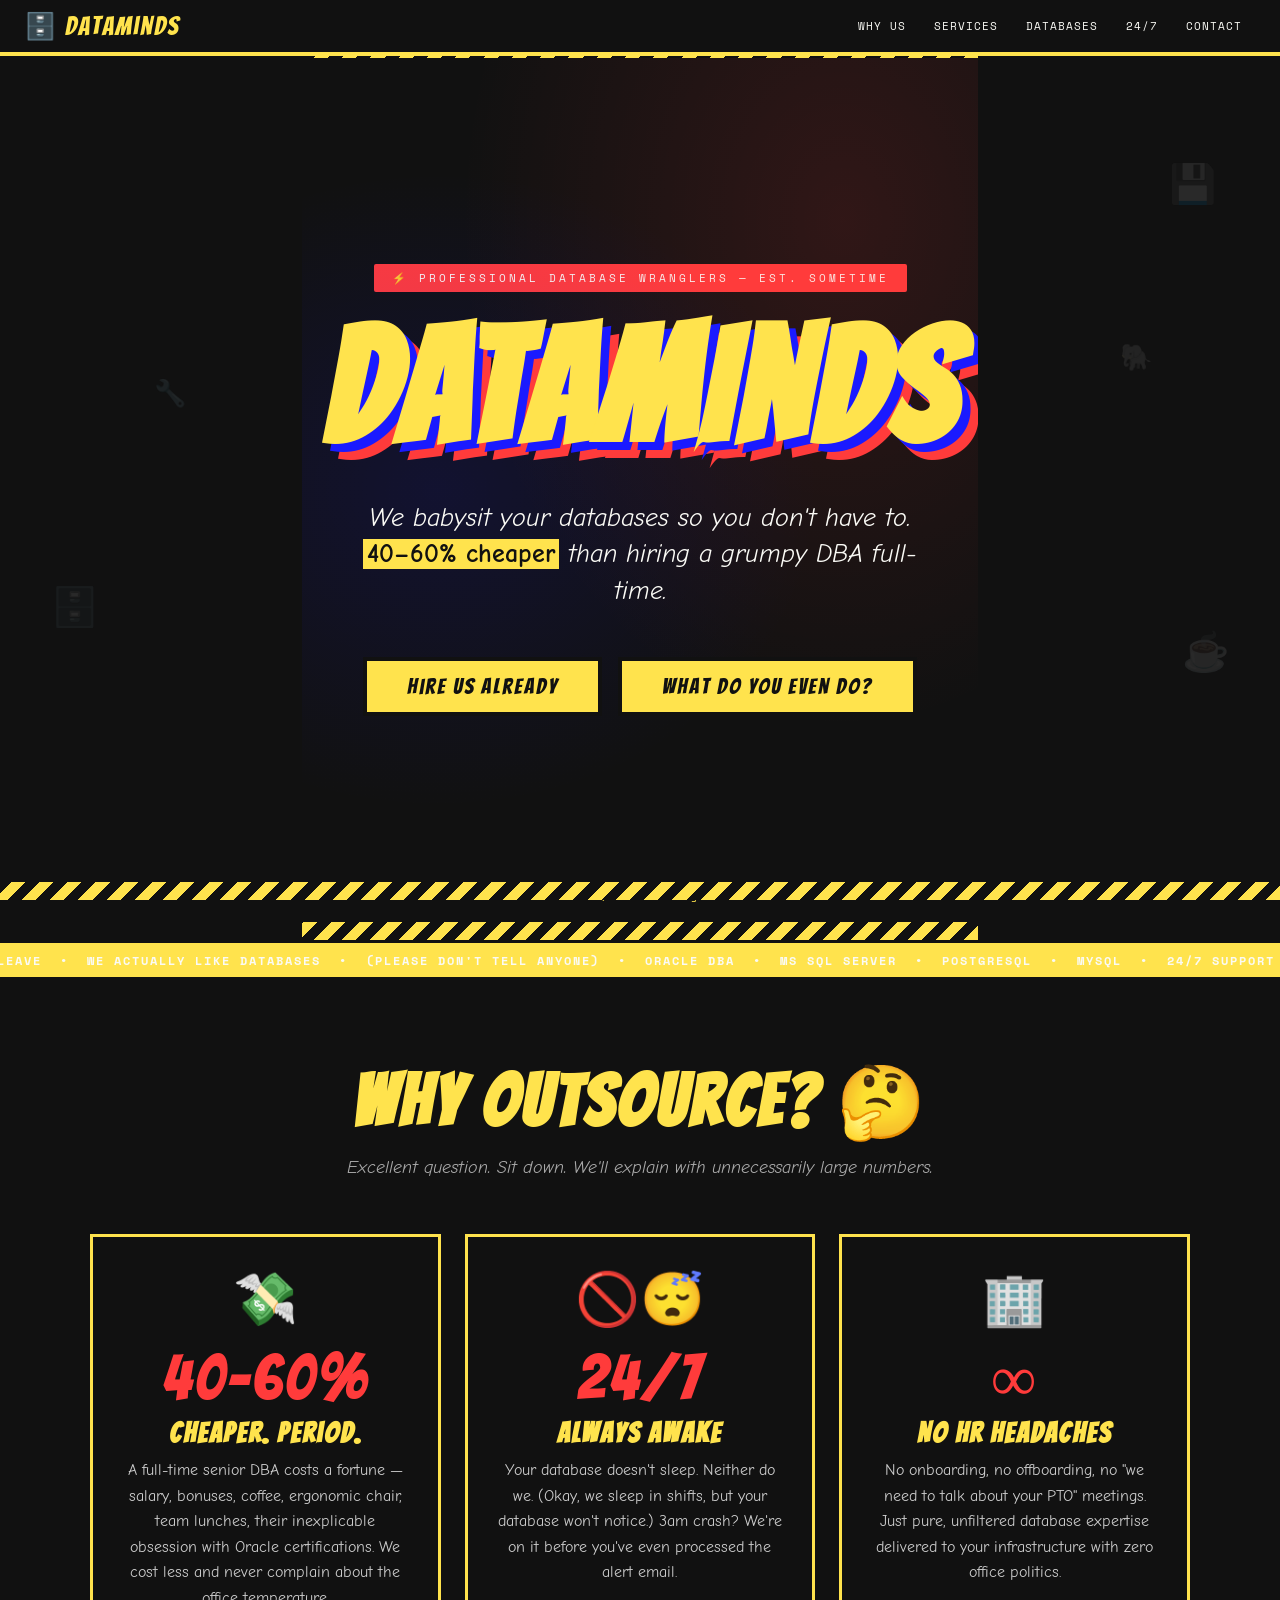
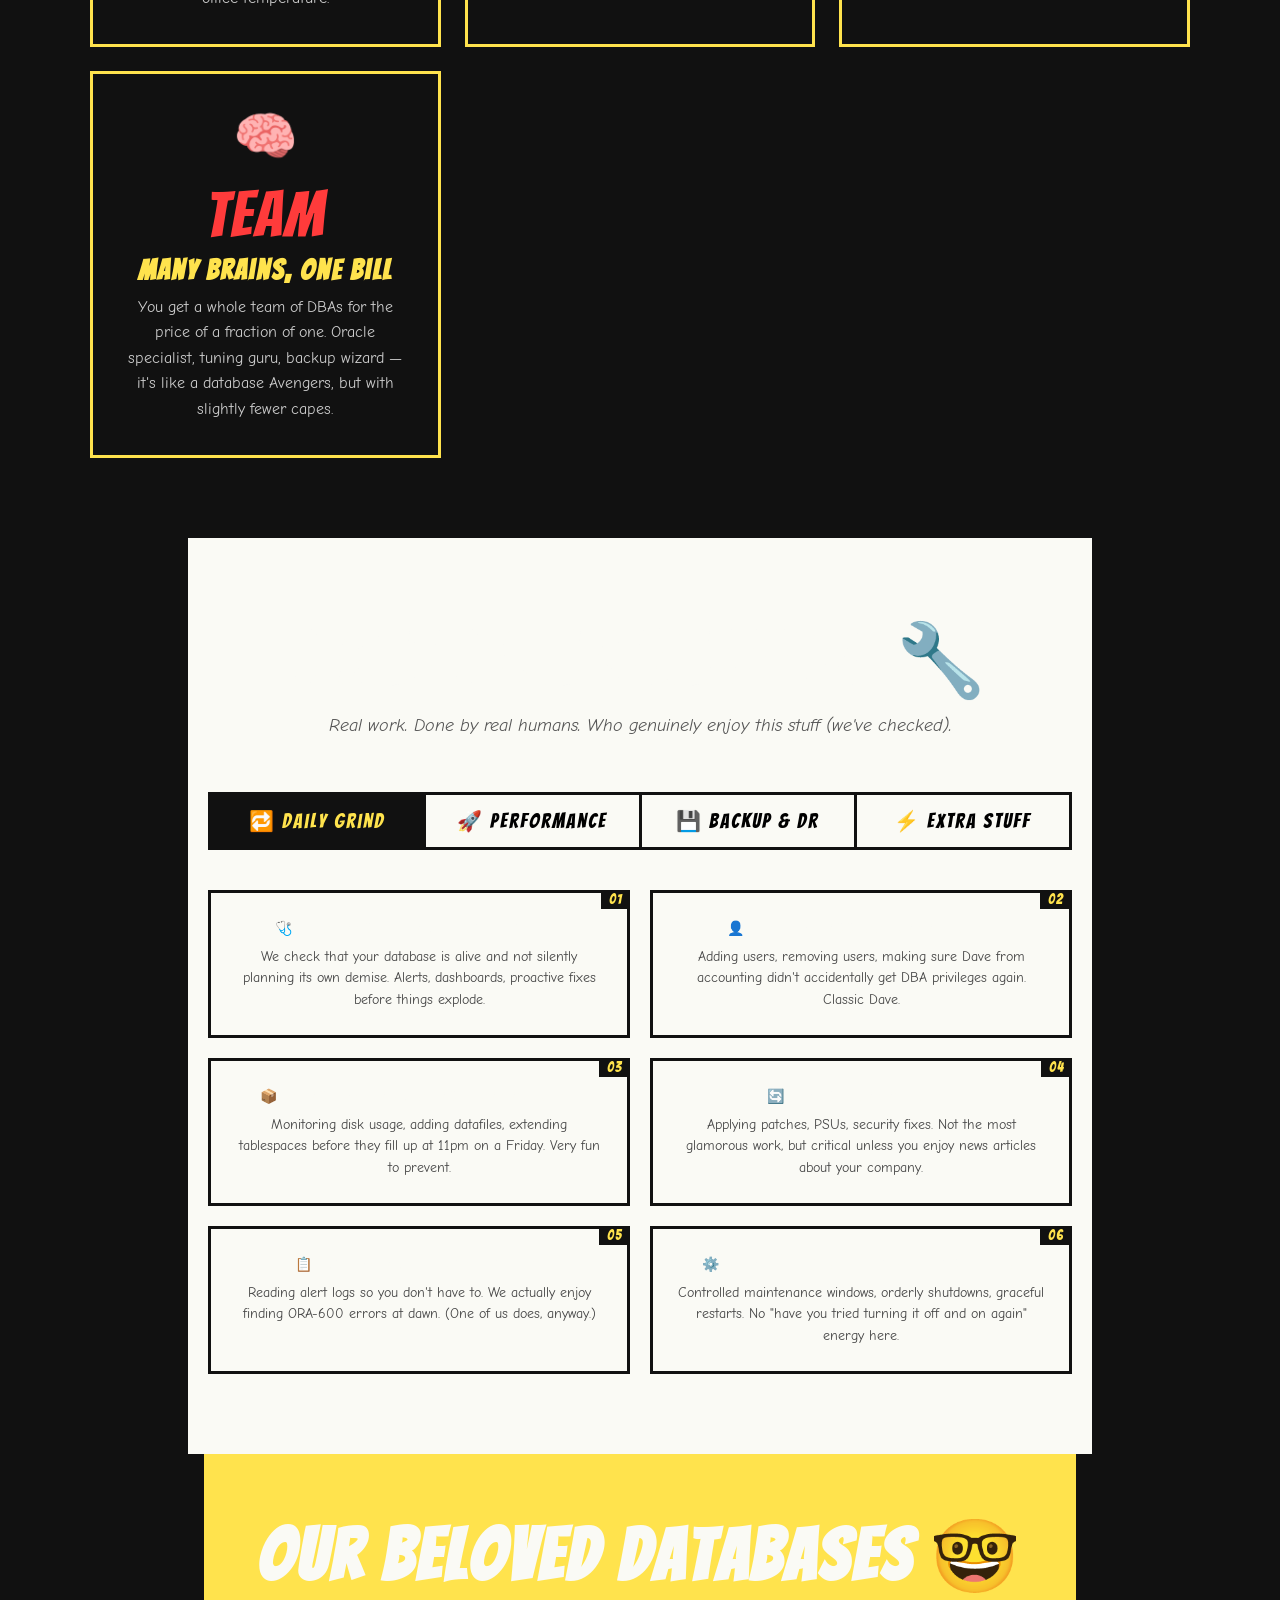
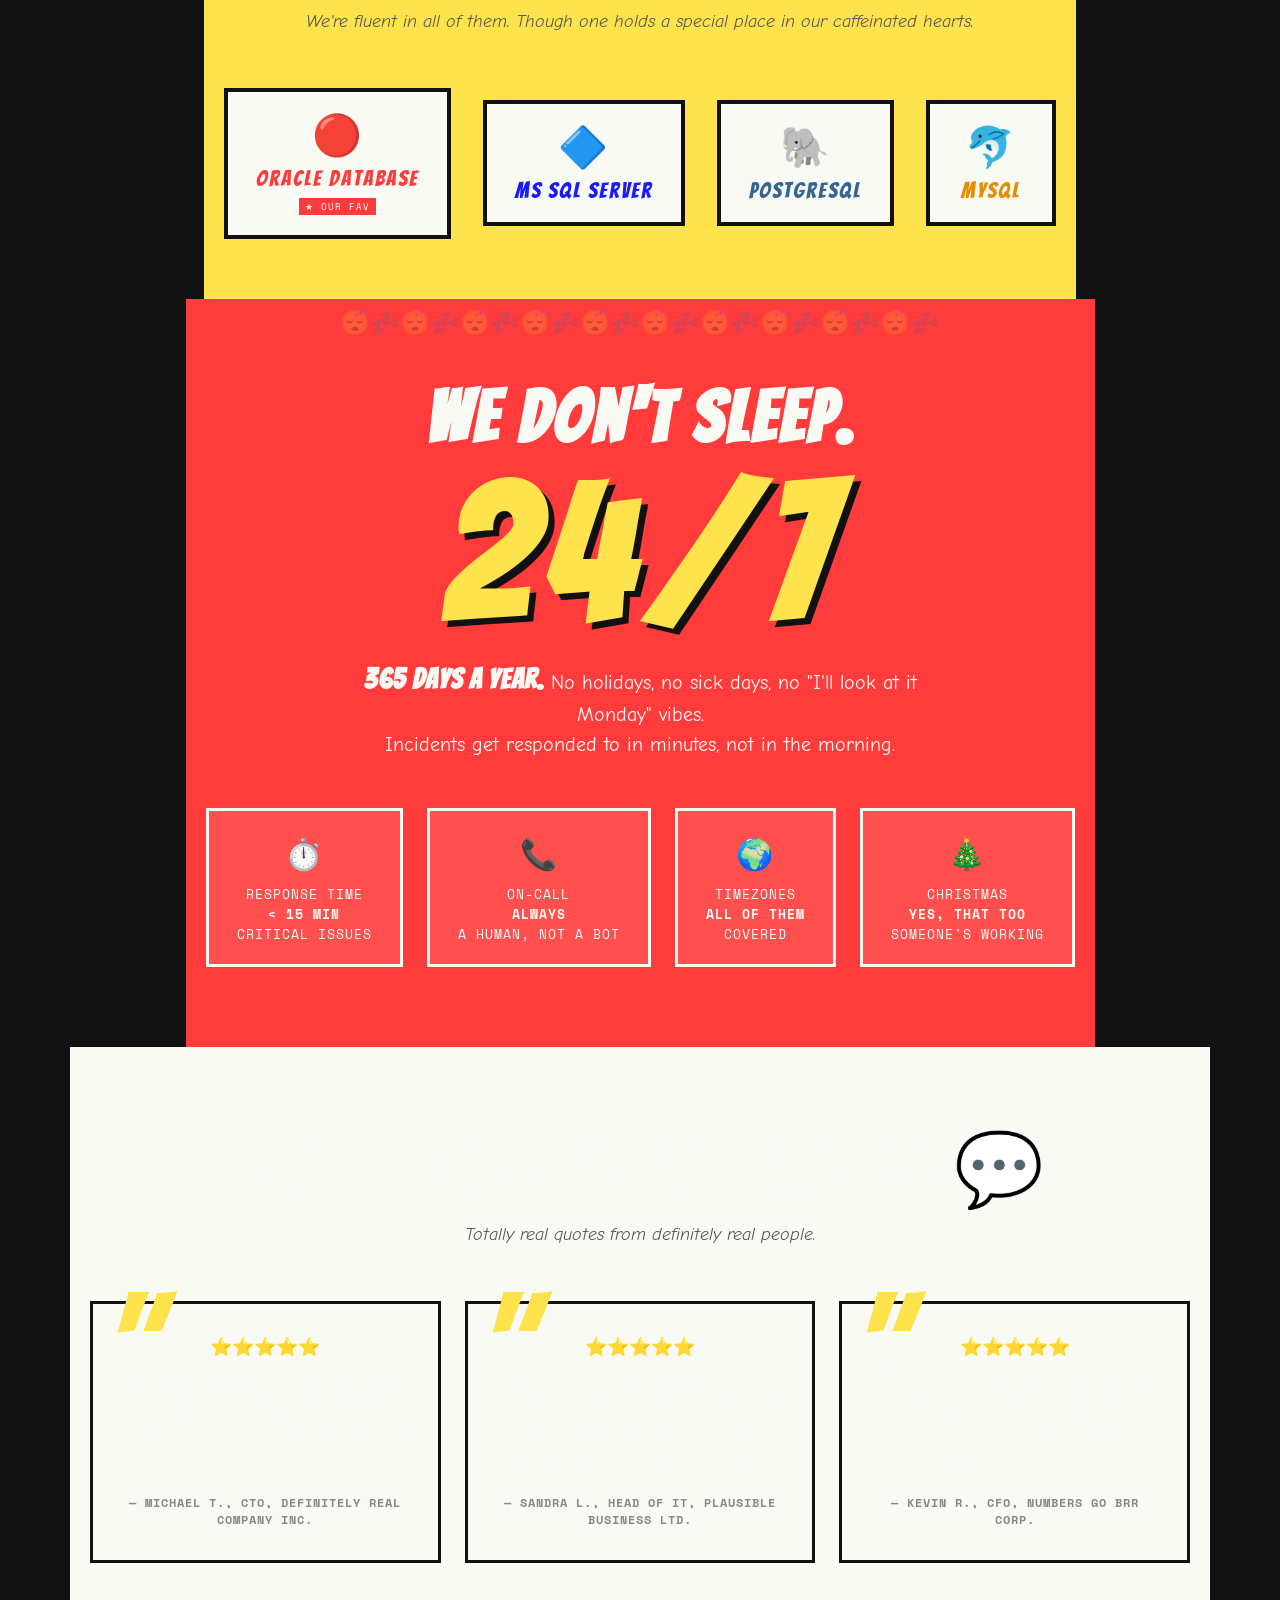
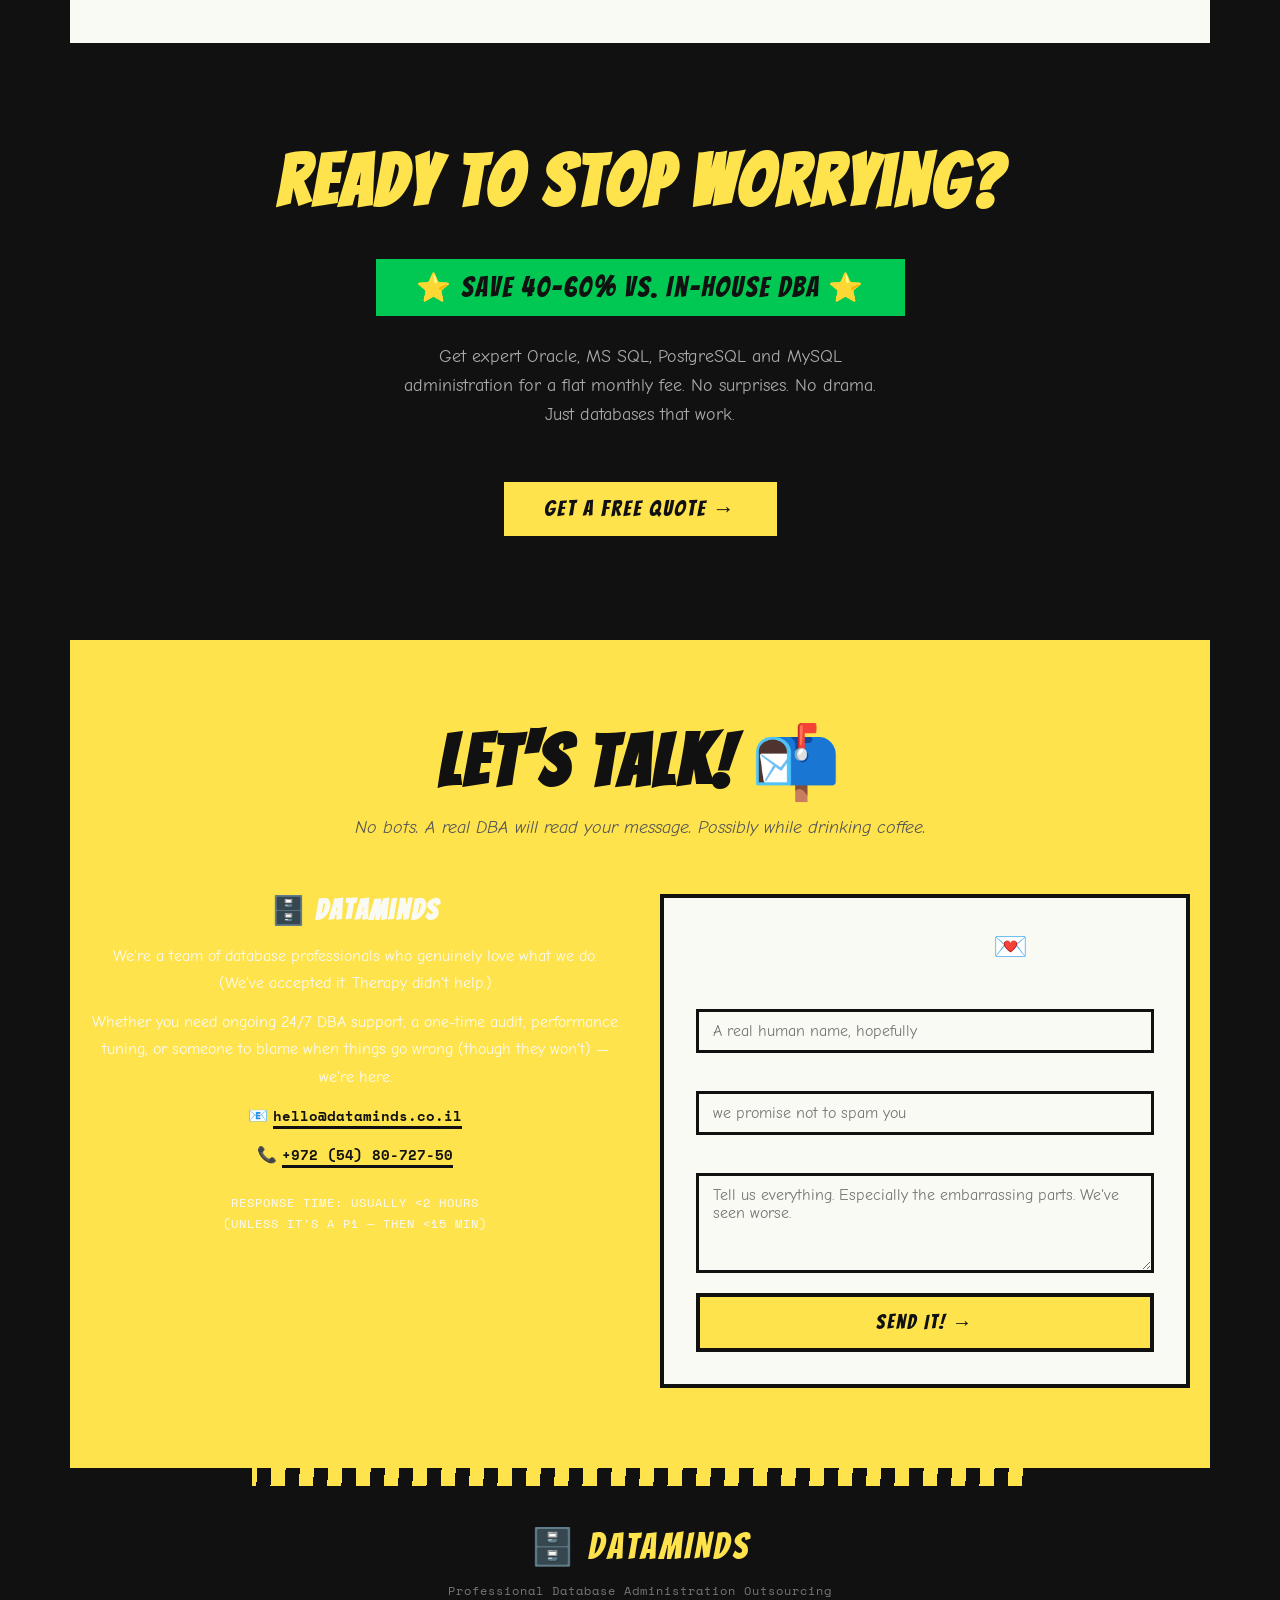
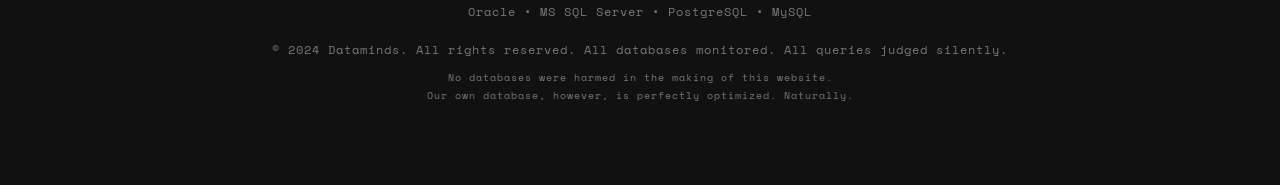
<file: index.html>
<!DOCTYPE html>
<html lang="en">

<head>
  <meta charset="UTF-8">
  <meta name="viewport" content="width=device-width, initial-scale=1.0">
  <title>Dataminds — Database Babysitters for Hire</title>
  <link
    href="https://fonts.googleapis.com/css2?family=Bangers&family=Comic+Neue:ital,wght@0,400;0,700;1,400&family=Space+Mono:ital,wght@0,400;0,700;1,400&display=swap"
    rel="stylesheet">
  <link rel="stylesheet" href="style.css">

</head>

<body>
  <!-- NAV -->
  <nav>
    <a href="#top" class="nav-logo">🗄️ Dataminds</a>
    <ul class="nav-links">
      <li><a href="#why">Why Us</a></li>
      <li><a href="#services">Services</a></li>
      <li><a href="#databases">Databases</a></li>
      <li><a href="#availability">24/7</a></li>
      <li><a href="#contact">Contact</a></li>
    </ul>
  </nav>

  <!-- HERO -->
  <section class="hero" id="top">
    <div class="hero-tape"></div>
    <span class="floaty">🗄️</span>
    <span class="floaty">💾</span>
    <span class="floaty">☕</span>
    <span class="floaty">🔧</span>
    <span class="floaty">🐘</span>

    <div class="hero-badge">⚡ Professional Database Wranglers — Est. Sometime</div>
    <h1 class="hero-logo">DATAMINDS</h1>
    <p class="hero-tagline">
      We babysit your databases so you don't have to.<br>
      <span>40–60% cheaper</span> than hiring a grumpy DBA full-time.
    </p>

    <div class="hero-cta">
      <a href="#contact" class="btn btn-primary">Hire Us Already</a>
      <a href="#services" class="btn btn-secondary">What Do You Even Do?</a>
    </div>

    <span class="hero-scroll">scroll, we dare you</span>
    <div class="hero-tape-bottom"></div>
  </section>

  <!-- TICKER -->
  <div class="ticker">
    <span class="ticker-inner">
      Oracle DBA &nbsp;•&nbsp; MS SQL Server &nbsp;•&nbsp; PostgreSQL &nbsp;•&nbsp; MySQL &nbsp;•&nbsp; 24/7 Support
      &nbsp;•&nbsp; No Vacation Days &nbsp;•&nbsp; No Sick Leave &nbsp;•&nbsp; We Actually Like Databases &nbsp;•&nbsp;
      (Please Don't Tell Anyone) &nbsp;•&nbsp;
      Oracle DBA &nbsp;•&nbsp; MS SQL Server &nbsp;•&nbsp; PostgreSQL &nbsp;•&nbsp; MySQL &nbsp;•&nbsp; 24/7 Support
      &nbsp;•&nbsp; No Vacation Days &nbsp;•&nbsp; No Sick Leave &nbsp;•&nbsp; We Actually Like Databases &nbsp;•&nbsp;
      (Please Don't Tell Anyone) &nbsp;•&nbsp;
    </span>
  </div>

  <!-- WHY US -->
  <section class="why-section" id="why">
    <div class="container">
      <h2 class="section-title">Why Outsource? 🤔</h2>
      <p class="section-subtitle">Excellent question. Sit down. We'll explain with unnecessarily large numbers.</p>

      <div class="why-grid">
        <div class="why-card reveal">
          <span class="why-card-emoji">💸</span>
          <div class="big-number">40–60%</div>
          <h3>Cheaper. Period.</h3>
          <p>A full-time senior DBA costs a fortune — salary, bonuses, coffee, ergonomic chair, team lunches, their
            inexplicable obsession with Oracle certifications. We cost less and never complain about the office
            temperature.</p>
        </div>
        <div class="why-card reveal">
          <span class="why-card-emoji">🚫😴</span>
          <div class="big-number">24/7</div>
          <h3>Always Awake</h3>
          <p>Your database doesn't sleep. Neither do we. (Okay, we sleep in shifts, but your database won't notice.) 3am
            crash? We're on it before you've even processed the alert email.</p>
        </div>
        <div class="why-card reveal">
          <span class="why-card-emoji">🏢</span>
          <div class="big-number">∞</div>
          <h3>No HR Headaches</h3>
          <p>No onboarding, no offboarding, no "we need to talk about your PTO" meetings. Just pure, unfiltered database
            expertise delivered to your infrastructure with zero office politics.</p>
        </div>
        <div class="why-card reveal">
          <span class="why-card-emoji">🧠</span>
          <div class="big-number">Team</div>
          <h3>Many Brains, One Bill</h3>
          <p>You get a whole team of DBAs for the price of a fraction of one. Oracle specialist, tuning guru, backup
            wizard — it's like a database Avengers, but with slightly fewer capes.</p>
        </div>
      </div>
    </div>
  </section>

  <!-- SERVICES -->
  <section class="services-section" id="services">
    <div class="container">
      <h2 class="section-title">What We Actually Do 🔧</h2>
      <p class="section-subtitle">Real work. Done by real humans. Who genuinely enjoy this stuff (we've checked).</p>

      <div class="services-tabs">
        <button class="tab-btn active" onclick="showTab('daily')">🔁 Daily Grind</button>
        <button class="tab-btn" onclick="showTab('performance')">🚀 Performance</button>
        <button class="tab-btn" onclick="showTab('backup')">💾 Backup & DR</button>
        <button class="tab-btn" onclick="showTab('extras')">⚡ Extra Stuff</button>
      </div>

      <div id="tab-daily" class="tab-panel active">
        <div class="services-list">
          <div class="service-item reveal" data-num="01">
            <h4>🩺 Instance Health Monitoring</h4>
            <p>We check that your database is alive and not silently planning its own demise. Alerts, dashboards,
              proactive fixes before things explode.</p>
          </div>
          <div class="service-item reveal" data-num="02">
            <h4>👤 User & Access Management</h4>
            <p>Adding users, removing users, making sure Dave from accounting didn't accidentally get DBA privileges
              again. Classic Dave.</p>
          </div>
          <div class="service-item reveal" data-num="03">
            <h4>📦 Space & Tablespace Management</h4>
            <p>Monitoring disk usage, adding datafiles, extending tablespaces before they fill up at 11pm on a Friday.
              Very fun to prevent.</p>
          </div>
          <div class="service-item reveal" data-num="04">
            <h4>🔄 Patch Management</h4>
            <p>Applying patches, PSUs, security fixes. Not the most glamorous work, but critical unless you enjoy news
              articles about your company.</p>
          </div>
          <div class="service-item reveal" data-num="05">
            <h4>📋 Log & Alert Monitoring</h4>
            <p>Reading alert logs so you don't have to. We actually enjoy finding ORA-600 errors at dawn. (One of us
              does, anyway.)</p>
          </div>
          <div class="service-item reveal" data-num="06">
            <h4>⚙️ Startup / Shutdown Procedures</h4>
            <p>Controlled maintenance windows, orderly shutdowns, graceful restarts. No "have you tried turning it off
              and on again" energy here.</p>
          </div>
        </div>
      </div>

      <div id="tab-performance" class="tab-panel">
        <div class="services-list">
          <div class="service-item reveal" data-num="01">
            <h4>🐢➡️🚀 Query Tuning</h4>
            <p>That query running for 4 hours? Probably runs in 3 seconds after we look at it. Execution plans are our
              love language.</p>
          </div>
          <div class="service-item reveal" data-num="02">
            <h4>📊 AWR / Statspack Analysis</h4>
            <p>Deep dive into performance reports, identifying bottlenecks, wait events, and the query someone wrote in
              2009 that's still haunting your system.</p>
          </div>
          <div class="service-item reveal" data-num="03">
            <h4>🗂️ Index Optimization</h4>
            <p>Creating, rebuilding, dropping indexes. Too few? Slow queries. Too many? Slow inserts. We find the sweet
              spot.</p>
          </div>
          <div class="service-item reveal" data-num="04">
            <h4>🧹 Schema & Statistics Maintenance</h4>
            <p>Updating optimizer statistics, analyzing tables, making sure the query planner isn't making hilariously
              wrong decisions.</p>
          </div>
          <div class="service-item reveal" data-num="05">
            <h4>🔧 Memory & Parameter Tuning</h4>
            <p>SGA, PGA, buffer pools — tweaking the knobs that make your database hum rather than wheeze.</p>
          </div>
          <div class="service-item reveal" data-num="06">
            <h4>🔎 Execution Plan Stabilization</h4>
            <p>SQL Plan Baselines, hints, outlines — making sure Oracle doesn't randomly decide to full-scan a 2TB table
              because Mercury is in retrograde.</p>
          </div>
        </div>
      </div>

      <div id="tab-backup" class="tab-panel">
        <div class="services-list">
          <div class="service-item reveal" data-num="01">
            <h4>💾 RMAN Backup Management</h4>
            <p>Configuring, scheduling, monitoring backups. Testing them too — because an untested backup is just a
              promise.</p>
          </div>
          <div class="service-item reveal" data-num="02">
            <h4>🔁 Data Guard Configuration</h4>
            <p>Setting up standby databases, managing switchovers and failovers. Your Plan B, professionally maintained.
            </p>
          </div>
          <div class="service-item reveal" data-num="03">
            <h4>🏥 Point-in-Time Recovery</h4>
            <p>"Someone deleted the production table." Don't panic. We've brought databases back from worse. Much worse.
            </p>
          </div>
          <div class="service-item reveal" data-num="04">
            <h4>📅 Retention Policy Management</h4>
            <p>How long should backups live? We'll configure policies that satisfy compliance, storage, and your sanity
              simultaneously.</p>
          </div>
          <div class="service-item reveal" data-num="05">
            <h4>🧪 Restore Testing</h4>
            <p>Regular test restores to verify your backups actually work. Revolutionary concept, we know.</p>
          </div>
          <div class="service-item reveal" data-num="06">
            <h4>📡 Replication Monitoring</h4>
            <p>Keeping an eye on lag, errors, and sync status so your replicas stay, well, replicas and not divergent
              alternate timelines.</p>
          </div>
        </div>
      </div>

      <div id="tab-extras" class="tab-panel">
        <div class="services-list">
          <div class="service-item reveal" data-num="01">
            <h4>🔍 Full Database Audits</h4>
            <p>Deep inspection of your setup — security, performance, configuration, best practices. We write a report.
              You implement it. Everyone wins.</p>
          </div>
          <div class="service-item reveal" data-num="02">
            <h4>🚀 Database Migrations</h4>
            <p>Moving to a new server, upgrading versions, migrating to cloud. We've done it. We'll do it calmly and
              without drama.</p>
          </div>
          <div class="service-item reveal" data-num="03">
            <h4>🏗️ New Database Builds</h4>
            <p>Setting up a new Oracle/Postgres/MSSQL instance from scratch, properly, with all the right configs from
              day one.</p>
          </div>
          <div class="service-item reveal" data-num="04">
            <h4>🔐 Security Hardening</h4>
            <p>Locking down access, auditing privileges, removing default users, making your database harder to hack
              than it currently is (no offense).</p>
          </div>
          <div class="service-item reveal" data-num="05">
            <h4>📚 Documentation</h4>
            <p>Writing the runbooks and diagrams your future self will be grateful for at 2am during an incident. You're
              welcome in advance.</p>
          </div>
          <div class="service-item reveal" data-num="06">
            <h4>🎓 Consulting & Code Review</h4>
            <p>Developer wrote something unspeakable in SQL? We'll review it diplomatically. Or bluntly. Client's
              choice.</p>
          </div>
        </div>
      </div>
    </div>
  </section>

  <!-- DATABASES -->
  <section class="db-section" id="databases">
    <div class="container">
      <h2 class="section-title">Our Beloved Databases 🤓</h2>
      <p class="section-subtitle">We're fluent in all of them. Though one holds a special place in our caffeinated
        hearts.</p>

      <div class="db-logos">
        <div class="db-logo oracle reveal">
          <span class="db-icon">🔴</span>
          Oracle Database
          <span class="db-star">★ Our Fav</span>
        </div>
        <div class="db-logo mssql reveal">
          <span class="db-icon">🔷</span>
          MS SQL Server
        </div>
        <div class="db-logo pg reveal">
          <span class="db-icon">🐘</span>
          PostgreSQL
        </div>
        <div class="db-logo mysql reveal">
          <span class="db-icon">🐬</span>
          MySQL
        </div>
      </div>
    </div>
  </section>

  <!-- 24/7 -->
  <section class="availability-section" id="availability">
    <div class="container">
      <h2 class="section-title">We Don't Sleep.</h2>
      <div class="big-247">24/7</div>
      <p class="avail-desc">
        <strong>365 days a year.</strong> No holidays, no sick days, no "I'll look at it Monday" vibes.<br>
        Incidents get responded to in minutes, not in the morning.
      </p>

      <div class="avail-grid">
        <div class="avail-item reveal">
          <span class="ai-icon">⏱️</span>
          Response time<br><strong>&lt; 15 min</strong><br>critical issues
        </div>
        <div class="avail-item reveal">
          <span class="ai-icon">📞</span>
          On-call<br><strong>Always</strong><br>a human, not a bot
        </div>
        <div class="avail-item reveal">
          <span class="ai-icon">🌍</span>
          Timezones<br><strong>All of them</strong><br>covered
        </div>
        <div class="avail-item reveal">
          <span class="ai-icon">🎄</span>
          Christmas<br><strong>Yes, that too</strong><br>someone's working
        </div>
      </div>
    </div>
  </section>

  <!-- TESTIMONIALS -->
  <section class="fun-section" id="testimonials">
    <div class="container">
      <h2 class="section-title">Happy Clients Say Things 💬</h2>
      <p class="section-subtitle">Totally real quotes from definitely real people.</p>

      <div class="quote-grid">
        <div class="quote-card reveal">
          <div class="quote-stars">⭐⭐⭐⭐⭐</div>
          <p class="quote-text">Our Oracle database was running so slow I thought it was doing it on purpose. Dataminds
            fixed it in two days. I cried a little.</p>
          <div class="quote-author">— Michael T., CTO, Definitely Real Company Inc.</div>
        </div>
        <div class="quote-card reveal">
          <div class="quote-stars">⭐⭐⭐⭐⭐</div>
          <p class="quote-text">I used to wake up at 3am convinced the database was down. Now I sleep like a baby. A
            baby who knows their data is being watched over by professionals.</p>
          <div class="quote-author">— Sandra L., Head of IT, Plausible Business Ltd.</div>
        </div>
        <div class="quote-card reveal">
          <div class="quote-stars">⭐⭐⭐⭐⭐</div>
          <p class="quote-text">We saved so much money outsourcing our DBA work that we bought an espresso machine for
            the office. Productivity is up 300%.</p>
          <div class="quote-author">— Kevin R., CFO, Numbers Go Brr Corp.</div>
        </div>
      </div>
    </div>
  </section>

  <!-- CTA -->
  <section class="cta-section">
    <div class="container">
      <h2 class="section-title">Ready To Stop Worrying?</h2>
      <div class="savings-badge">Save 40–60% vs. In-House DBA</div>
      <p class="cta-sub">
        Get expert Oracle, MS SQL, PostgreSQL and MySQL administration for a flat monthly fee.
        No surprises. No drama. Just databases that work.
      </p>
      <a href="#contact" class="btn btn-primary">Get a Free Quote →</a>
    </div>
  </section>

  <!-- CONTACT -->
  <section class="contact-section" id="contact">
    <div class="container">
      <h2 class="section-title">Let's Talk! 📬</h2>
      <p class="section-subtitle">No bots. A real DBA will read your message. Possibly while drinking coffee.</p>

      <div class="contact-grid">
        <div class="contact-info">
          <h3>🗄️ Dataminds</h3>
          <p>We're a team of database professionals who genuinely love what we do. (We've accepted it. Therapy didn't
            help.)</p>
          <p>Whether you need ongoing 24/7 DBA support, a one-time audit, performance tuning, or someone to blame when
            things go wrong (though they won't) — we're here.</p>
          <p>📧 <a href="mailto:hello@dataminds.co.il" class="contact-link">hello@dataminds.co.il</a></p>
          <p>📞 <a href="tel:+972548072750" class="contact-link">+972 (54) 80-727-50</a></p>
          <p class="response-time">Response time: usually &lt;2 hours<br>
            (Unless it's a P1 — then &lt;15 min)
          </p>
        </div>
        <div class="contact-form-area">
          <h3>Drop Us a Line 💌</h3>
          <form name="contact" action="/thank-you" netlify>
            <div class="form-group">
              <label>Your Name</label>
              <input type="text" placeholder="A real human name, hopefully" name="name" required>
            </div>
            <div class="form-group">
              <label>Your Email</label>
              <input type="email" placeholder="we promise not to spam you" name="email" required>
            </div>
            <div class="form-group">
              <label>Your Database Situation</label>
              <textarea placeholder="Tell us everything. Especially the embarrassing parts. We've seen worse."
                name="message" required></textarea>
            </div>
            <button class="btn btn-primary hit-send" type="submit">Send It! →</button>
          </form>
        </div>
      </div>
    </div>
  </section>

  <!-- FOOTER -->
  <footer>
    <span class="footer-logo">🗄️ DATAMINDS</span>
    <p>Professional Database Administration Outsourcing</p>
    <p>Oracle • MS SQL Server • PostgreSQL • MySQL</p>
    <p class="footer footer-copyright">© 2024 Dataminds. All rights reserved. All databases monitored. All queries
      judged silently.</p>
    <p class="footer footer-note">No databases were harmed in the making of this website. <br>Our own database, however,
      is perfectly optimized. Naturally.</p>
  </footer>

  <script>
    // Tabs
    function showTab(id) {
      document.querySelectorAll('.tab-panel').forEach(p => p.classList.remove('active'));
      document.querySelectorAll('.tab-btn').forEach(b => b.classList.remove('active'));
      document.getElementById('tab-' + id).classList.add('active');
      event.currentTarget.classList.add('active');
    }

    // Scroll reveal
    const observer = new IntersectionObserver((entries) => {
      entries.forEach((e, i) => {
        if (e.isIntersecting) {
          setTimeout(() => e.target.classList.add('visible'), i * 80);
        }
      });
    }, { threshold: 0.1 });

    document.querySelectorAll('.reveal').forEach(el => observer.observe(el));
  </script>
</body>

</html>
</file>
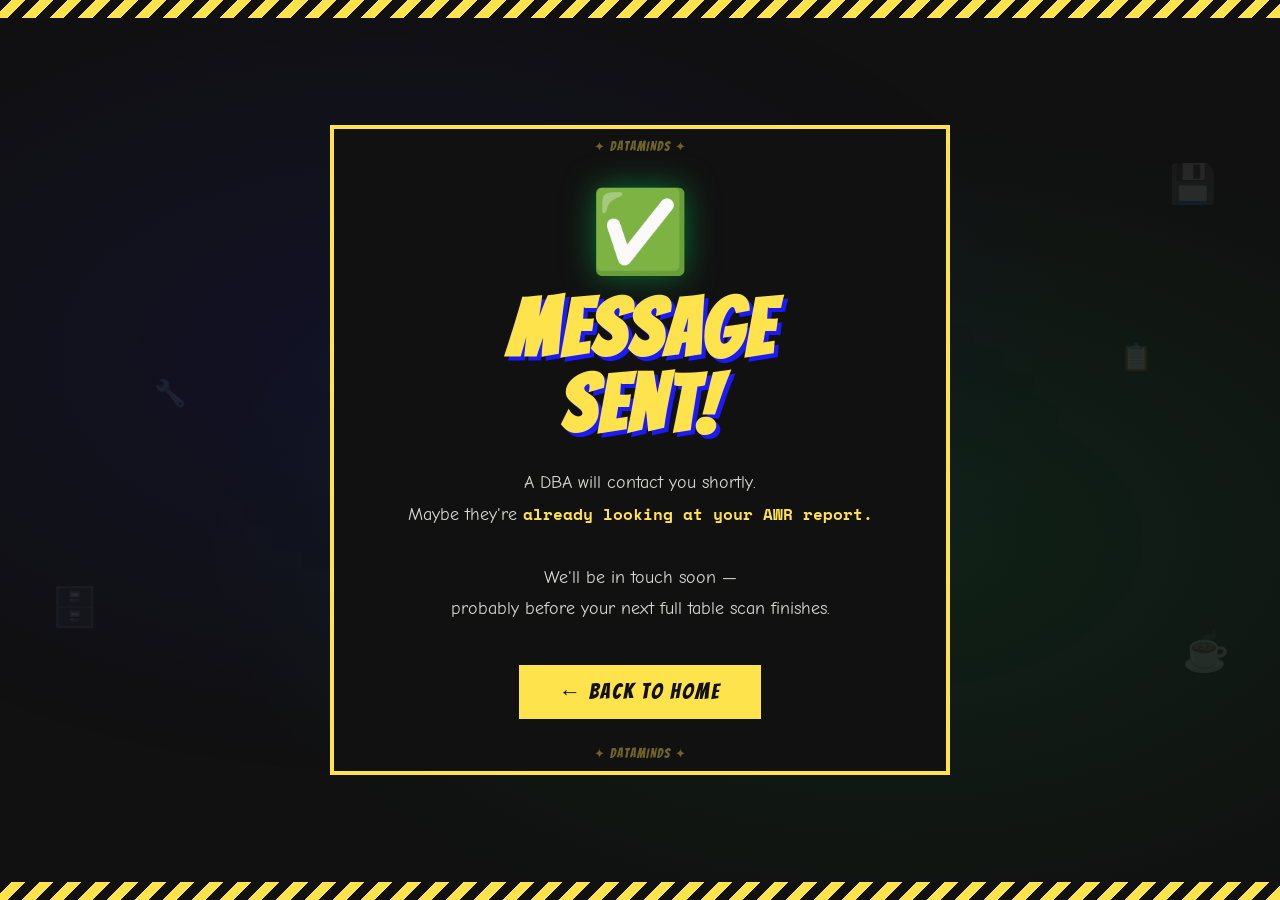
<file: thank-you.html>
<!DOCTYPE html>
<html lang="en">
<head>
<meta charset="UTF-8">
<meta name="viewport" content="width=device-width, initial-scale=1.0">
<title>Dataminds — Message Sent!</title>
<link href="https://fonts.googleapis.com/css2?family=Bangers&family=Comic+Neue:ital,wght@0,400;0,700;1,400&family=Space+Mono:ital,wght@0,400;0,700;1,400&display=swap" rel="stylesheet">
<link rel="stylesheet" href="style.css">
</head>
<body>

<div class="bg-glow"></div>
<div class="floaty">🗄️</div>
<div class="floaty">💾</div>
<div class="floaty">☕</div>
<div class="floaty">🔧</div>
<div class="floaty">📋</div>
<div class="floaty">🚀</div>

<div class="card">
  <span class="check">✅</span>

  <h1>MESSAGE<br>SENT!</h1>

  <p class="message">
    A DBA will contact you shortly.<br>
    Maybe they're <strong>already looking at your AWR report.</strong><br><br>
    We'll be in touch soon —<br>
    probably before your next full table scan finishes.
  </p>

  <a href="index.html" class="btn">← Back to Home</a>
</div>


</body>
</html>
</file>
<file: style.css>
:root {
    --yellow: #FFE34D;
    --black: #111111;
    --red: #FF3B3B;
    --blue: #1A1AFF;
    --white: #FAFAF5;
    --green: #00C853;
    --stripe: repeating-linear-gradient(-45deg,
        var(--yellow) 0px,
        var(--yellow) 10px,
        var(--black) 10px,
        var(--black) 20px);
    --header-font: 'Bangers', cursive;
    --main-font: 'Comic Neue', cursive;
    --mono-font: 'Space Mono', monospace;
  }

  * {
    box-sizing: border-box;
    margin: 0;
    padding: 0;
  }

  html {
    scroll-behavior: smooth;
  }

  body {
    background: var(--white);
    font-family: var(--main-font);
    color: var(--black);
    overflow-x: hidden;
    cursor: url("data:image/svg+xml,%3Csvg xmlns='http://www.w3.org/2000/svg' width='32' height='32' viewBox='0 0 32 32'%3E%3Ctext y='28' font-size='28'%3E🗄️%3C/text%3E%3C/svg%3E") 0 0, auto;
  }

  /* HERO */
  .hero {
    background: var(--black);
    min-height: 100vh;
    display: flex;
    flex-direction: column;
    align-items: center;
    justify-content: center;
    text-align: center;
    padding: 40px 20px;
    position: relative;
    overflow: hidden;
  }

  .hero::before {
    content: '';
    position: absolute;
    inset: 0;
    background: radial-gradient(ellipse at 20% 50%, #1a1aff22 0%, transparent 50%),
      radial-gradient(ellipse at 80% 20%, #ff3b3b22 0%, transparent 50%);
  }

  .hero-tape {
    position: absolute;
    top: 0;
    left: 0;
    right: 0;
    height: 18px;
    background: var(--stripe);
  }

  .hero-tape-bottom {
    position: absolute;
    bottom: 0;
    left: 0;
    right: 0;
    height: 18px;
    background: var(--stripe);
  }

  .hero-badge {
    background: var(--red);
    color: var(--white);
    font-family: var(--mono-font);
    font-size: 11px;
    letter-spacing: 3px;
    text-transform: uppercase;
    padding: 6px 18px;
    border-radius: 2px;
    margin-bottom: 24px;
    display: inline-block;
    animation: blink 2s step-end infinite;
  }

  /*
  @keyframes blink {
    0%, 100% { opacity: 1; }
    50% { opacity: 0.3; }
  }
*/
  .hero-logo {
    font-family: var(--header-font);
    font-size: clamp(72px, 15vw, 160px);
    color: var(--yellow);
    letter-spacing: 4px;
    line-height: 0.9;
    text-shadow: 8px 8px 0 var(--blue), 16px 16px 0 var(--red);
    animation: wobble 4s ease-in-out infinite;
    position: relative;
    z-index: 1;
  }

  @keyframes wobble {

    0%,
    100% {
      transform: rotate(-1deg);
    }

    50% {
      transform: rotate(1deg);
    }
  }

  .hero-tagline {
    font-family: var(--main-font);
    font-size: clamp(16px, 3vw, 26px);
    color: var(--white);
    margin-top: 16px;
    font-style: italic;
    max-width: 600px;
    line-height: 1.4;
    position: relative;
    z-index: 1;
  }

  .hero-tagline span {
    background: var(--yellow);
    color: var(--black);
    font-style: normal;
    font-weight: 700;
    padding: 0 4px;
  }

  .hero-cta {
    margin-top: 48px;
    display: flex;
    gap: 16px;
    flex-wrap: wrap;
    justify-content: center;
    position: relative;
    z-index: 1;
  }

  .btn {
    font-family: var(--header-font);
    font-size: 22px;
    letter-spacing: 2px;
    padding: 14px 36px;
    border: 4px solid var(--black);
    text-decoration: none;
    display: inline-block;
    transition: transform 0.1s, box-shadow 0.1s;
    cursor: pointer;
  }

  .btn:hover {
    transform: translate(-4px, -4px);
    box-shadow: 8px 8px 0 var(--yellow);
  }

  .btn-primary {
    background: var(--yellow);
    color: var(--black);
  }

  .btn-primary.hit-send {
    width: 100%;
    font-size: 20px;
  }

  .btn-secondary {
    background: transparent;
    color: var(--white);
    border-color: var(--white);
  }

  .btn-secondary:hover {
    box-shadow: 8px 8px 0 var(--white);
  }

  .hero-scroll {
    position: absolute;
    bottom: 36px;
    left: 50%;
    transform: translateX(-50%);
    color: var(--yellow);
    font-family: var(--mono-font);
    font-size: 11px;
    letter-spacing: 2px;
    animation: bounce 1.5s ease-in-out infinite;
  }

  .hero-scroll::after {
    content: ' ↓';
  }

  @keyframes bounce {

    0%,
    100% {
      transform: translateX(-50%) translateY(0);
    }

    50% {
      transform: translateX(-50%) translateY(8px);
    }
  }

  /* FLOATING EMOJIS */
  .floaty {
    position: absolute;
    font-size: 40px;
    opacity: 0.15;
    animation: float 6s ease-in-out infinite;
    user-select: none;
  }

  .floaty:nth-child(1) {
    top: 15%;
    left: 8%;
    animation-delay: 0s;
  }

  .floaty:nth-child(2) {
    top: 60%;
    left: 5%;
    animation-delay: 1s;
  }

  .floaty:nth-child(3) {
    top: 25%;
    right: 8%;
    animation-delay: 2s;
  }

  .floaty:nth-child(4) {
    top: 70%;
    right: 6%;
    animation-delay: 0.5s;
  }

  .floaty:nth-child(5) {
    top: 45%;
    left: 15%;
    animation-delay: 1.5s;
    font-size: 28px;
  }

  @keyframes float {

    0%,
    100% {
      transform: translateY(0) rotate(0deg);
    }

    50% {
      transform: translateY(-20px) rotate(10deg);
    }
  }

  /* SECTIONS */
  section {
    padding: 80px 20px;
  }

  .container {
    max-width: 1100px;
    margin: 0 auto;
  }

  .section-title {
    font-family: var(--header-font);
    font-size: clamp(40px, 7vw, 72px);
    letter-spacing: 3px;
    margin-bottom: 12px;
  }

  .section-subtitle {
    font-family: var(--main-font);
    font-size: 18px;
    color: #555;
    margin-bottom: 56px;
    font-style: italic;
  }

  /* WHY US */
  .why-section {
    background: var(--black);
    color: var(--white);
  }

  .why-section .section-title {
    color: var(--yellow);
  }

  .why-section .section-subtitle {
    color: #aaa;
  }

  .why-grid {
    display: grid;
    grid-template-columns: repeat(auto-fit, minmax(260px, 1fr));
    gap: 24px;
  }

  .why-card {
    border: 3px solid var(--yellow);
    padding: 32px 28px;
    position: relative;
    transition: transform 0.15s;
  }

  .why-card:hover {
    transform: translate(-4px, -4px);
    box-shadow: 8px 8px 0 var(--yellow);
  }

  .why-card-emoji {
    font-size: 52px;
    margin-bottom: 16px;
    display: block;
  }

  .why-card h3 {
    font-family: var(--header-font);
    font-size: 28px;
    letter-spacing: 2px;
    color: var(--yellow);
    margin-bottom: 10px;
  }

  .why-card p {
    font-size: 16px;
    line-height: 1.6;
    color: #ccc;
  }

  .why-card .big-number {
    font-family: var(--header-font);
    font-size: 64px;
    color: var(--red);
    letter-spacing: 2px;
    line-height: 1;
    margin-bottom: 8px;
  }

  /* SERVICES */
  .services-section {
    background: var(--white);
  }

  .services-tabs {
    display: flex;
    gap: 0;
    margin-bottom: 40px;
    border: 3px solid var(--black);
    overflow: hidden;
    flex-wrap: wrap;
  }

  .tab-btn {
    font-family: var(--header-font);
    font-size: 20px;
    letter-spacing: 2px;
    padding: 14px 28px;
    background: var(--white);
    border: none;
    border-right: 3px solid var(--black);
    cursor: pointer;
    transition: background 0.1s, color 0.1s;
    flex: 1;
    min-width: 150px;
  }

  .tab-btn:last-child {
    border-right: none;
  }

  .tab-btn:hover {
    background: var(--yellow);
  }

  .tab-btn.active {
    background: var(--black);
    color: var(--yellow);
  }

  .tab-panel {
    display: none;
  }

  .tab-panel.active {
    display: block;
  }

  .services-list {
    display: grid;
    grid-template-columns: repeat(auto-fit, minmax(280px, 1fr));
    gap: 20px;
  }

  .service-item {
    border: 3px solid var(--black);
    padding: 24px;
    position: relative;
    transition: transform 0.12s, box-shadow 0.12s;
  }

  .service-item:hover {
    transform: translate(-3px, -3px);
    box-shadow: 6px 6px 0 var(--black);
    background: var(--yellow);
  }

  .service-item::before {
    content: attr(data-num);
    font-family: var(--header-font);
    font-size: 14px;
    letter-spacing: 1px;
    background: var(--black);
    color: var(--yellow);
    padding: 2px 8px;
    position: absolute;
    top: -3px;
    right: -3px;
  }

  .service-item h4 {
    font-family: var(--mono-font);
    font-size: 14px;
    font-weight: 700;
    text-transform: uppercase;
    letter-spacing: 1px;
    margin-bottom: 8px;
  }

  .service-item p {
    font-size: 14px;
    line-height: 1.55;
    color: #444;
  }

  .service-item:hover p {
    color: #222;
  }

  /* DATABASES */
  .db-section {
    background: var(--yellow);
    text-align: center;
    padding: 60px 20px;
  }

  .db-logos {
    display: flex;
    justify-content: center;
    align-items: center;
    gap: 32px;
    flex-wrap: wrap;
    margin-top: 40px;
  }

  .db-logo {
    border: 4px solid var(--black);
    background: var(--white);
    padding: 20px 28px;
    font-family: var(--header-font);
    font-size: 22px;
    letter-spacing: 2px;
    transition: transform 0.12s, box-shadow 0.12s;
    display: flex;
    flex-direction: column;
    align-items: center;
    gap: 8px;
    min-width: 130px;
  }

  .db-logo:hover {
    transform: translate(-4px, -4px) rotate(-2deg);
    box-shadow: 8px 8px 0 var(--black);
  }

  .db-logo .db-icon {
    font-size: 40px;
  }

  .db-logo.oracle {
    color: var(--red);
  }

  .db-logo.mssql {
    color: var(--blue);
  }

  .db-logo.pg {
    color: #336791;
  }

  .db-logo.mysql {
    color: #E48E00;
  }

  .db-logo .db-star {
    background: var(--red);
    color: var(--white);
    font-family: var(--mono-font);
    font-size: 9px;
    letter-spacing: 1px;
    padding: 2px 6px;
    text-transform: uppercase;
  }

  /* 24/7 */
  .availability-section {
    background: var(--red);
    color: var(--white);
    text-align: center;
    padding: 80px 20px;
    position: relative;
    overflow: hidden;
  }

  .availability-section::before {
    content: '😴💤😴💤😴💤😴💤😴💤😴💤😴💤😴💤😴💤😴💤';
    position: absolute;
    top: 10px;
    left: 0;
    right: 0;
    font-size: 24px;
    opacity: 0.2;
    white-space: nowrap;
    overflow: hidden;
  }

  .availability-section .section-title {
    color: var(--white);
  }

  .big-247 {
    font-family: var(--header-font);
    font-size: clamp(100px, 20vw, 200px);
    letter-spacing: 8px;
    line-height: 0.85;
    color: var(--yellow);
    text-shadow: 6px 6px 0 var(--black);
    animation: pulse247 2s ease-in-out infinite;
  }

  @keyframes pulse247 {

    0%,
    100% {
      transform: scale(1);
    }

    50% {
      transform: scale(1.03);
    }
  }

  .avail-desc {
    font-size: 20px;
    margin-top: 20px;
    max-width: 600px;
    margin-left: auto;
    margin-right: auto;
    line-height: 1.5;
  }

  .avail-desc strong {
    font-family: var(--header-font);
    font-size: 28px;
    letter-spacing: 1px;
  }

  .avail-grid {
    display: flex;
    justify-content: center;
    gap: 24px;
    flex-wrap: wrap;
    margin-top: 48px;
  }

  .avail-item {
    border: 3px solid var(--white);
    padding: 20px 28px;
    font-family: var(--mono-font);
    font-size: 13px;
    letter-spacing: 1px;
    text-transform: uppercase;
    background: rgba(255, 255, 255, 0.1);
    transition: background 0.15s;
  }

  .avail-item:hover {
    background: rgba(255, 255, 255, 0.25);
  }

  .avail-item .ai-icon {
    font-size: 30px;
    display: block;
    margin-bottom: 8px;
  }

  /* TESTIMONIALS / FUN */
  .fun-section {
    background: var(--white);
  }

  .quote-grid {
    display: grid;
    grid-template-columns: repeat(auto-fit, minmax(280px, 1fr));
    gap: 24px;
  }

  .quote-card {
    border: 3px solid var(--black);
    padding: 32px;
    position: relative;
    background: var(--white);
  }

  .quote-card::before {
    content: '"';
    font-family: var(--header-font);
    font-size: 120px;
    color: var(--yellow);
    position: absolute;
    top: -20px;
    left: 16px;
    line-height: 1;
    z-index: 0;
  }

  .quote-text {
    font-size: 16px;
    line-height: 1.7;
    position: relative;
    z-index: 1;
    font-style: italic;
  }

  .quote-author {
    margin-top: 20px;
    font-family: var(--mono-font);
    font-size: 12px;
    font-weight: 700;
    letter-spacing: 1px;
    text-transform: uppercase;
    color: #888;
    position: relative;
    z-index: 1;
  }

  .quote-stars {
    font-size: 18px;
    margin-bottom: 8px;
    position: relative;
    z-index: 1;
  }

  /* PRICING CTA */
  .cta-section {
    background: var(--black);
    color: var(--white);
    text-align: center;
    padding: 100px 20px;
    position: relative;
    overflow: hidden;
  }

  .cta-section .section-title {
    color: var(--yellow);
  }

  .savings-badge {
    display: inline-block;
    background: var(--green);
    color: var(--black);
    font-family: var(--header-font);
    font-size: 28px;
    letter-spacing: 2px;
    padding: 12px 32px;
    margin: 24px 0;
    border: 3px solid var(--black);
    animation: spin-in 0.5s ease-out;
    transform-origin: center;
    position: relative;
  }

  .savings-badge::before,
  .savings-badge::after {
    content: '⭐';
    margin: 0 8px;
  }

  .cta-sub {
    font-size: 18px;
    color: #aaa;
    max-width: 500px;
    margin: 0 auto 48px;
    line-height: 1.6;
  }

  /* CONTACT */
  .contact-section {
    background: var(--yellow);
    padding: 80px 20px;
  }

  .contact-section .section-title {
    color: var(--black);
  }

  .contact-grid {
    display: grid;
    grid-template-columns: 1fr 1fr;
    gap: 40px;
    align-items: start;
  }

  @media (max-width: 640px) {
    .contact-grid {
      grid-template-columns: 1fr;
    }
  }

  .contact-info h3 {
    font-family: var(--header-font);
    font-size: 28px;
    letter-spacing: 2px;
    margin-bottom: 16px;
  }

  .contact-info p {
    font-size: 16px;
    line-height: 1.7;
    margin-bottom: 12px;
  }

  .contact-info .response-time {
    margin-top: 24px;
    font-family: var(--mono-font);
    font-size: 12px;
    letter-spacing: 1px;
    text-transform: uppercase;
  }

  .contact-link {
    font-family: var(--mono-font);
    font-size: 14px;
    color: var(--black);
    text-decoration: none;
    border-bottom: 3px solid var(--black);
    font-weight: 700;
  }

  .contact-link:hover {
    background: var(--black);
    color: var(--yellow);
  }

  .contact-form-area {
    background: var(--white);
    border: 4px solid var(--black);
    padding: 32px;
  }

  .contact-form-area h3 {
    font-family: var(--header-font);
    font-size: 28px;
    letter-spacing: 2px;
    margin-bottom: 24px;
  }

  .form-group {
    margin-bottom: 16px;
  }

  .form-group label {
    font-family: var(--mono-font);
    font-size: 11px;
    text-transform: uppercase;
    letter-spacing: 2px;
    display: block;
    margin-bottom: 6px;
    font-weight: 700;
  }

  .form-group input,
  .form-group textarea {
    width: 100%;
    border: 3px solid var(--black);
    padding: 10px 14px;
    font-family: var(--main-font);
    font-size: 16px;
    background: var(--white);
    outline: none;
    transition: box-shadow 0.1s;
  }

  .form-group input:focus,
  .form-group textarea:focus {
    box-shadow: 4px 4px 0 var(--black);
  }

  .form-group textarea {
    height: 100px;
    resize: vertical;
  }

  /* FOOTER */
  footer {
    background: var(--black);
    color: var(--white);
    text-align: center;
    padding: 40px 20px;
    font-family: var(--mono-font);
    font-size: 12px;
    letter-spacing: 1px;
    border-top: 18px solid;
    border-image: var(--stripe) 1;
  }

  footer .footer-logo {
    font-family: var(--header-font);
    font-size: 36px;
    letter-spacing: 3px;
    color: var(--yellow);
    display: block;
    margin-bottom: 12px;
  }

  footer .footer-copyright {
    margin-top: 16px;
  }

  footer p {
    color: #777;
    line-height: 1.8;
  }

  footer .footer-note {
    margin-top: 8px;
    font-size: 10px;
  }


  /* NAV */
  nav {
    position: fixed;
    top: 0;
    left: 0;
    right: 0;
    z-index: 100;
    background: var(--black);
    border-bottom: 4px solid var(--yellow);
    padding: 0 24px;
    display: flex;
    align-items: center;
    justify-content: space-between;
    height: 56px;
  }

  .nav-logo {
    font-family: var(--header-font);
    font-size: 26px;
    letter-spacing: 2px;
    color: var(--yellow);
    text-decoration: none;
  }

  .nav-links {
    display: flex;
    gap: 0;
    list-style: none;
  }

  .nav-links a {
    font-family: var(--mono-font);
    font-size: 11px;
    letter-spacing: 1px;
    text-transform: uppercase;
    color: var(--white);
    text-decoration: none;
    padding: 8px 14px;
    display: block;
    transition: background 0.1s, color 0.1s;
  }

  .nav-links a:hover {
    background: var(--yellow);
    color: var(--black);
  }

  @media (max-width: 700px) {
    .nav-links {
      display: none;
    }
  }

  body {
    padding-top: 56px;
  }

  /* SCROLL ANIMATIONS */
  .reveal {
    opacity: 0;
    transform: translateY(30px);
    transition: opacity 0.5s ease, transform 0.5s ease;
  }

  .reveal.visible {
    opacity: 1;
    transform: translateY(0);
  }

  /* TICKER */
  .ticker {
    background: var(--yellow);
    border-top: 3px solid var(--black);
    border-bottom: 3px solid var(--black);
    overflow: hidden;
    white-space: nowrap;
    padding: 8px 0;
  }

  .ticker-inner {
    display: inline-block;
    animation: ticker 30s linear infinite;
    font-family: var(--mono-font);
    font-size: 12px;
    font-weight: 700;
    letter-spacing: 2px;
    text-transform: uppercase;
  }

  @keyframes ticker {
    0% {
      transform: translateX(0);
    }

    100% {
      transform: translateX(-50%);
    }
  }

  /* TOOLTIP STICKERS */
  .sticker {
    display: inline-block;
    background: var(--red);
    color: var(--white);
    font-family: var(--header-font);
    font-size: 14px;
    letter-spacing: 1px;
    padding: 4px 10px;
    transform: rotate(-2deg);
    margin-left: 8px;
    vertical-align: middle;
  }

  /* thank-you styles */

  :root {
    --yellow: #FFE34D;
    --black:  #111111;
    --red:    #FF3B3B;
    --blue:   #1A1AFF;
    --white:  #FAFAF5;
    --green:  #00C853;
    --stripe: repeating-linear-gradient(
      -45deg,
      var(--yellow) 0px, var(--yellow) 10px,
      var(--black)  10px, var(--black)  20px
    );
  }

  * { box-sizing: border-box; margin: 0; padding: 0; }

  body {
    background: var(--black);
    font-family: var(--main-font);
    color: var(--white);
    min-height: 100vh;
    display: flex;
    flex-direction: column;
    align-items: center;
    justify-content: center;
    text-align: center;
    padding: 40px 24px;
    overflow: hidden;
    position: relative;
  }

  /* top & bottom stripe tape */
  body::before {
    content: '';
    position: fixed;
    top: 0; left: 0; right: 0;
    height: 18px;
    background: var(--stripe);
    z-index: 10;
  }
  body::after {
    content: '';
    position: fixed;
    bottom: 0; left: 0; right: 0;
    height: 18px;
    background: var(--stripe);
    z-index: 10;
  }

  /* background radial glow */
  .bg-glow {
    position: fixed;
    inset: 0;
    background:
      radial-gradient(ellipse at 30% 40%, #1a1aff18 0%, transparent 55%),
      radial-gradient(ellipse at 70% 60%, #00c85318 0%, transparent 55%);
    pointer-events: none;
  }

  /* floating emojis */
  .floaty {
    position: fixed;
    font-size: 38px;
    opacity: 0.10;
    user-select: none;
    animation: float 6s ease-in-out infinite;
  }
  .floaty:nth-child(1){ top:12%; left:5%;  animation-delay:0s;   }
  .floaty:nth-child(2){ top:65%; left:4%;  animation-delay:1.2s; }
  .floaty:nth-child(3){ top:18%; right:5%; animation-delay:0.6s; }
  .floaty:nth-child(4){ top:70%; right:4%; animation-delay:1.8s; }
  .floaty:nth-child(5){ top:42%; left:12%; animation-delay:0.9s; font-size:26px; }
  .floaty:nth-child(6){ top:38%; right:10%;animation-delay:2.1s; font-size:26px; }
  @keyframes float {
    0%,100% { transform: translateY(0) rotate(0deg); }
    50%      { transform: translateY(-18px) rotate(8deg); }
  }

  /* main card */
  .card {
    position: relative;
    z-index: 2;
    max-width: 620px;
    width: 100%;
    border: 4px solid var(--yellow);
    padding: 56px 48px 48px;
    background: var(--black);
    animation: pop-in 0.4s cubic-bezier(0.34,1.56,0.64,1) both;
  }
  @keyframes pop-in {
    from { transform: scale(0.7) rotate(-3deg); opacity: 0; }
    to   { transform: scale(1)   rotate(0deg);  opacity: 1; }
  }

  /* corner decorations */
  .card::before, .card::after {
    font-family: var(--header-font);
    font-size: 13px;
    letter-spacing: 1px;
    color: var(--yellow);
    position: absolute;
    opacity: 0.4;
  }
  .card::before { content: '✦ DATAMINDS ✦'; top: 10px; left: 50%; transform: translateX(-50%); white-space: nowrap; }
  .card::after  { content: '✦ DATAMINDS ✦'; bottom: 10px; left: 50%; transform: translateX(-50%); white-space: nowrap; }

  /* big checkmark */
  .check {
    font-size: 80px;
    display: block;
    margin-bottom: 12px;
    animation: spin-in 0.5s cubic-bezier(0.34,1.56,0.64,1) 0.25s both;
    filter: drop-shadow(0 0 16px rgba(0,200,83,0.5));
  }
  @keyframes spin-in {
    from { transform: rotate(-180deg) scale(0); opacity: 0; }
    to   { transform: rotate(0deg)    scale(1); opacity: 1; }
  }

  /* headline */
  h1 {
    font-family: var(--header-font);
    font-size: clamp(44px, 10vw, 80px);
    letter-spacing: 3px;
    color: var(--yellow);
    text-shadow: 4px 4px 0 var(--blue);
    line-height: 0.95;
    margin-bottom: 24px;
    animation: wobble 4s ease-in-out infinite 0.6s;
  }
  @keyframes wobble {
    0%,100% { transform: rotate(-1deg); }
    50%      { transform: rotate(1deg);  }
  }

  /* message text */
  .message {
    font-family: var(--main-font);
    font-size: clamp(15px, 2.5vw, 18px);
    line-height: 1.75;
    color: rgba(250,250,245,0.85);
    margin-bottom: 36px;
  }
  .message strong {
    font-family: var(--mono-font);
    font-size: 0.9em;
    color: var(--yellow);
  }

  /* back button */
  .btn {
    font-family: var(--header-font);
    font-size: 22px;
    letter-spacing: 2px;
    padding: 14px 40px;
    border: 4px solid var(--black);
    text-decoration: none;
    display: inline-block;
    transition: transform 0.1s, box-shadow 0.1s;
    background: var(--yellow);
    color: var(--black);
    cursor: pointer;
  }
  .btn:hover {
    transform: translate(-4px, -4px);
    box-shadow: 8px 8px 0 var(--yellow);
    background: var(--white);
  }
</file>
